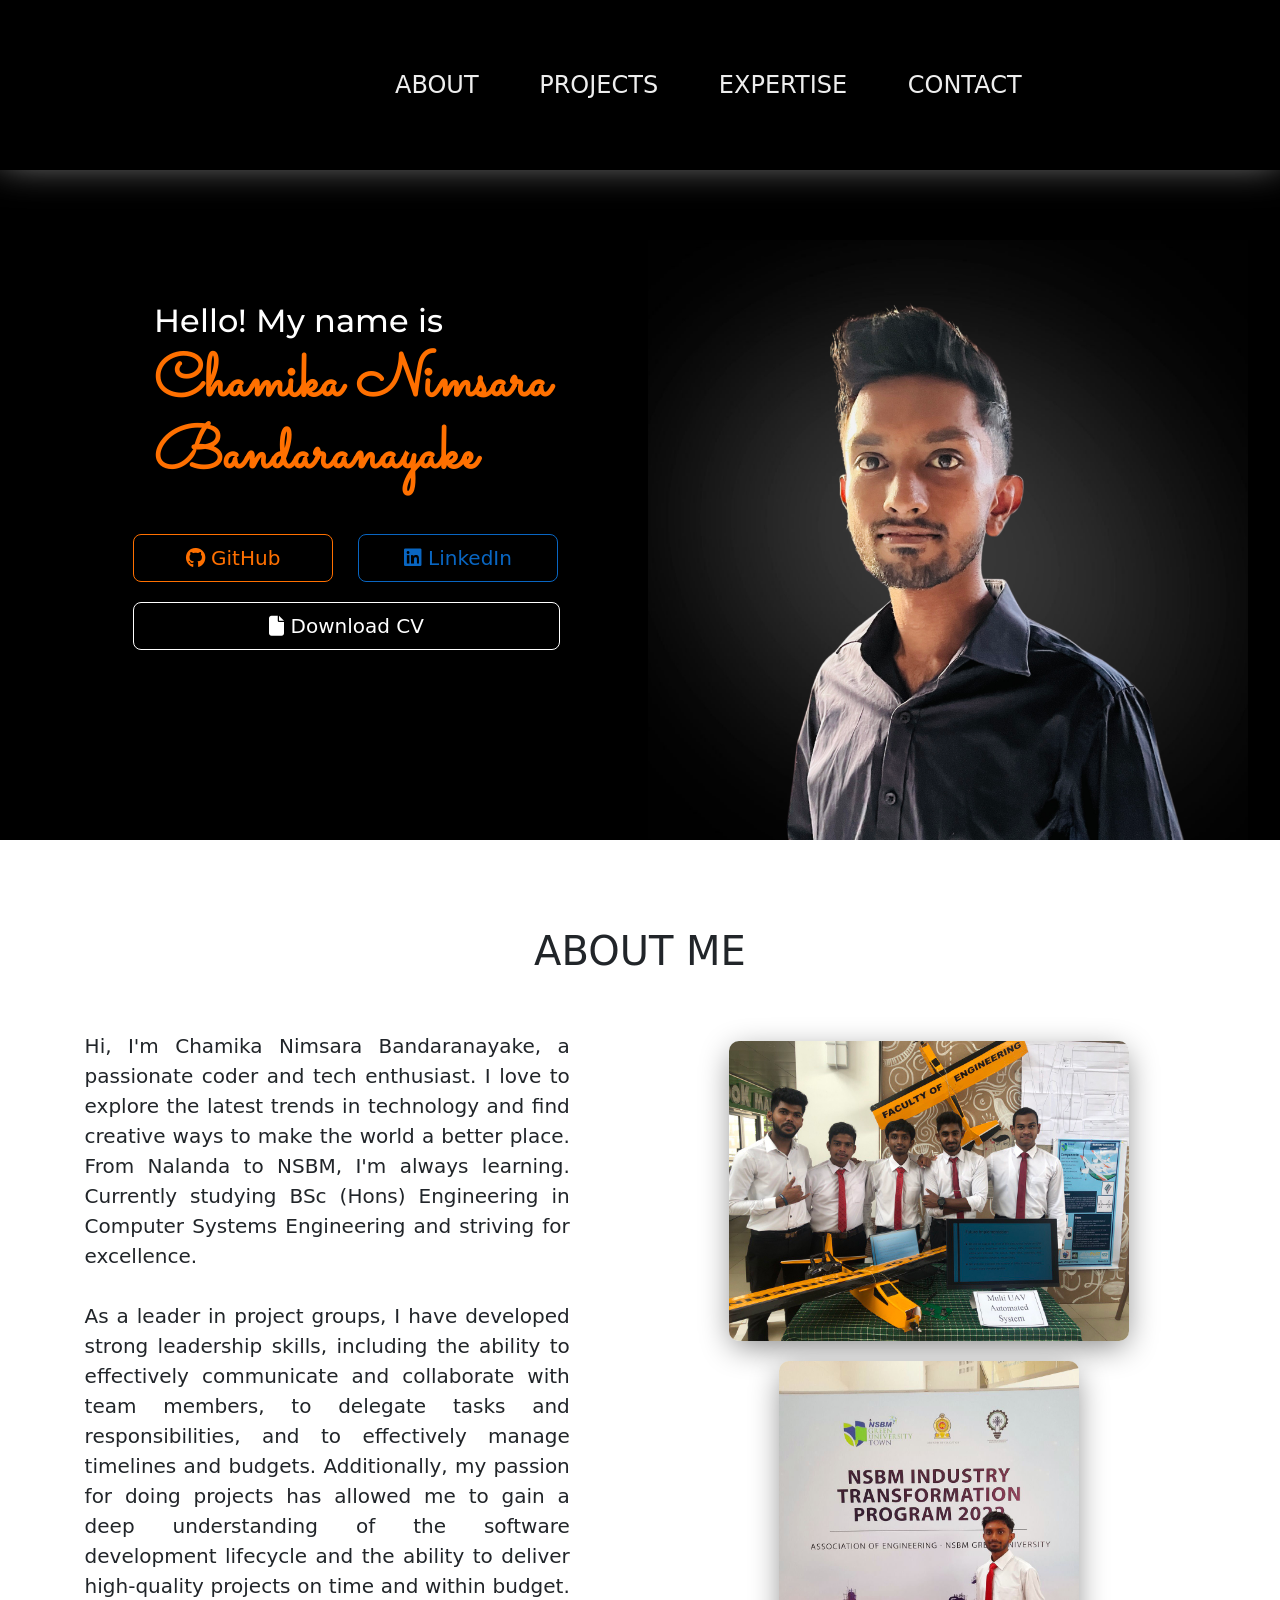
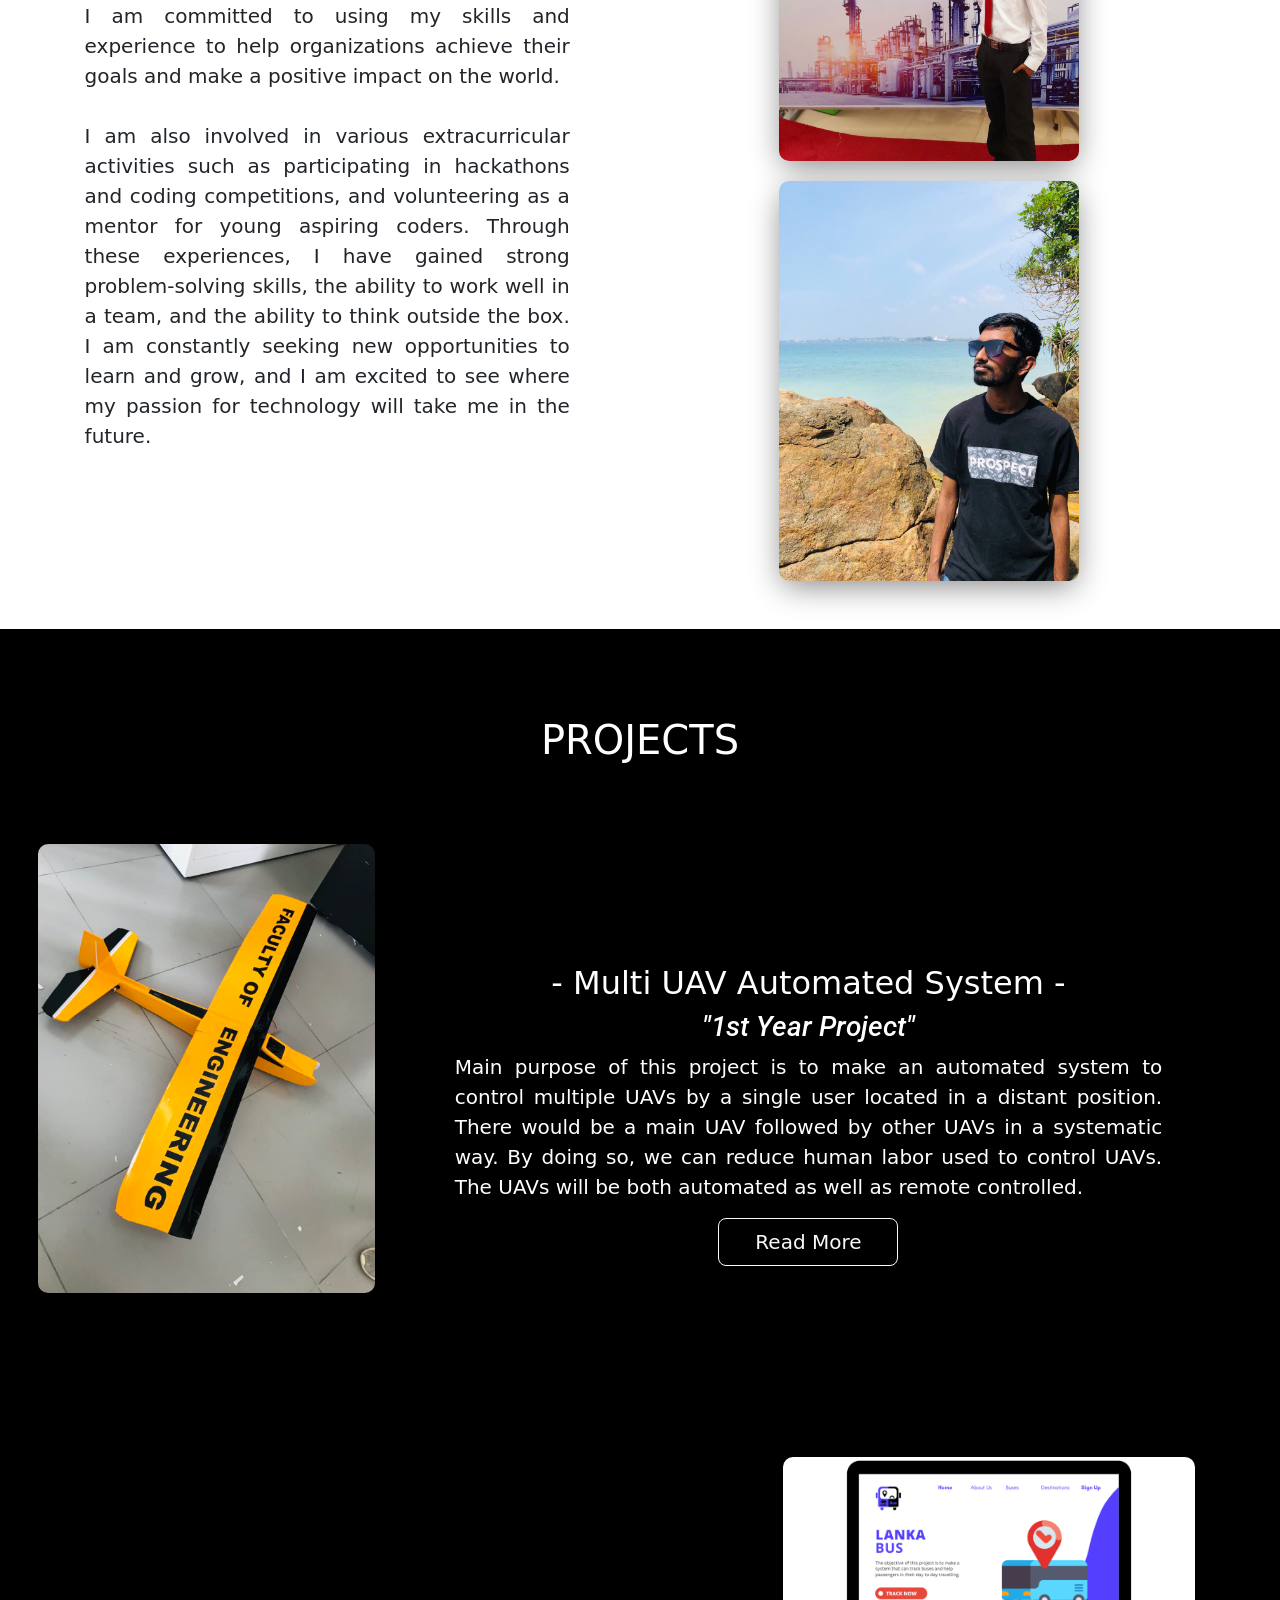
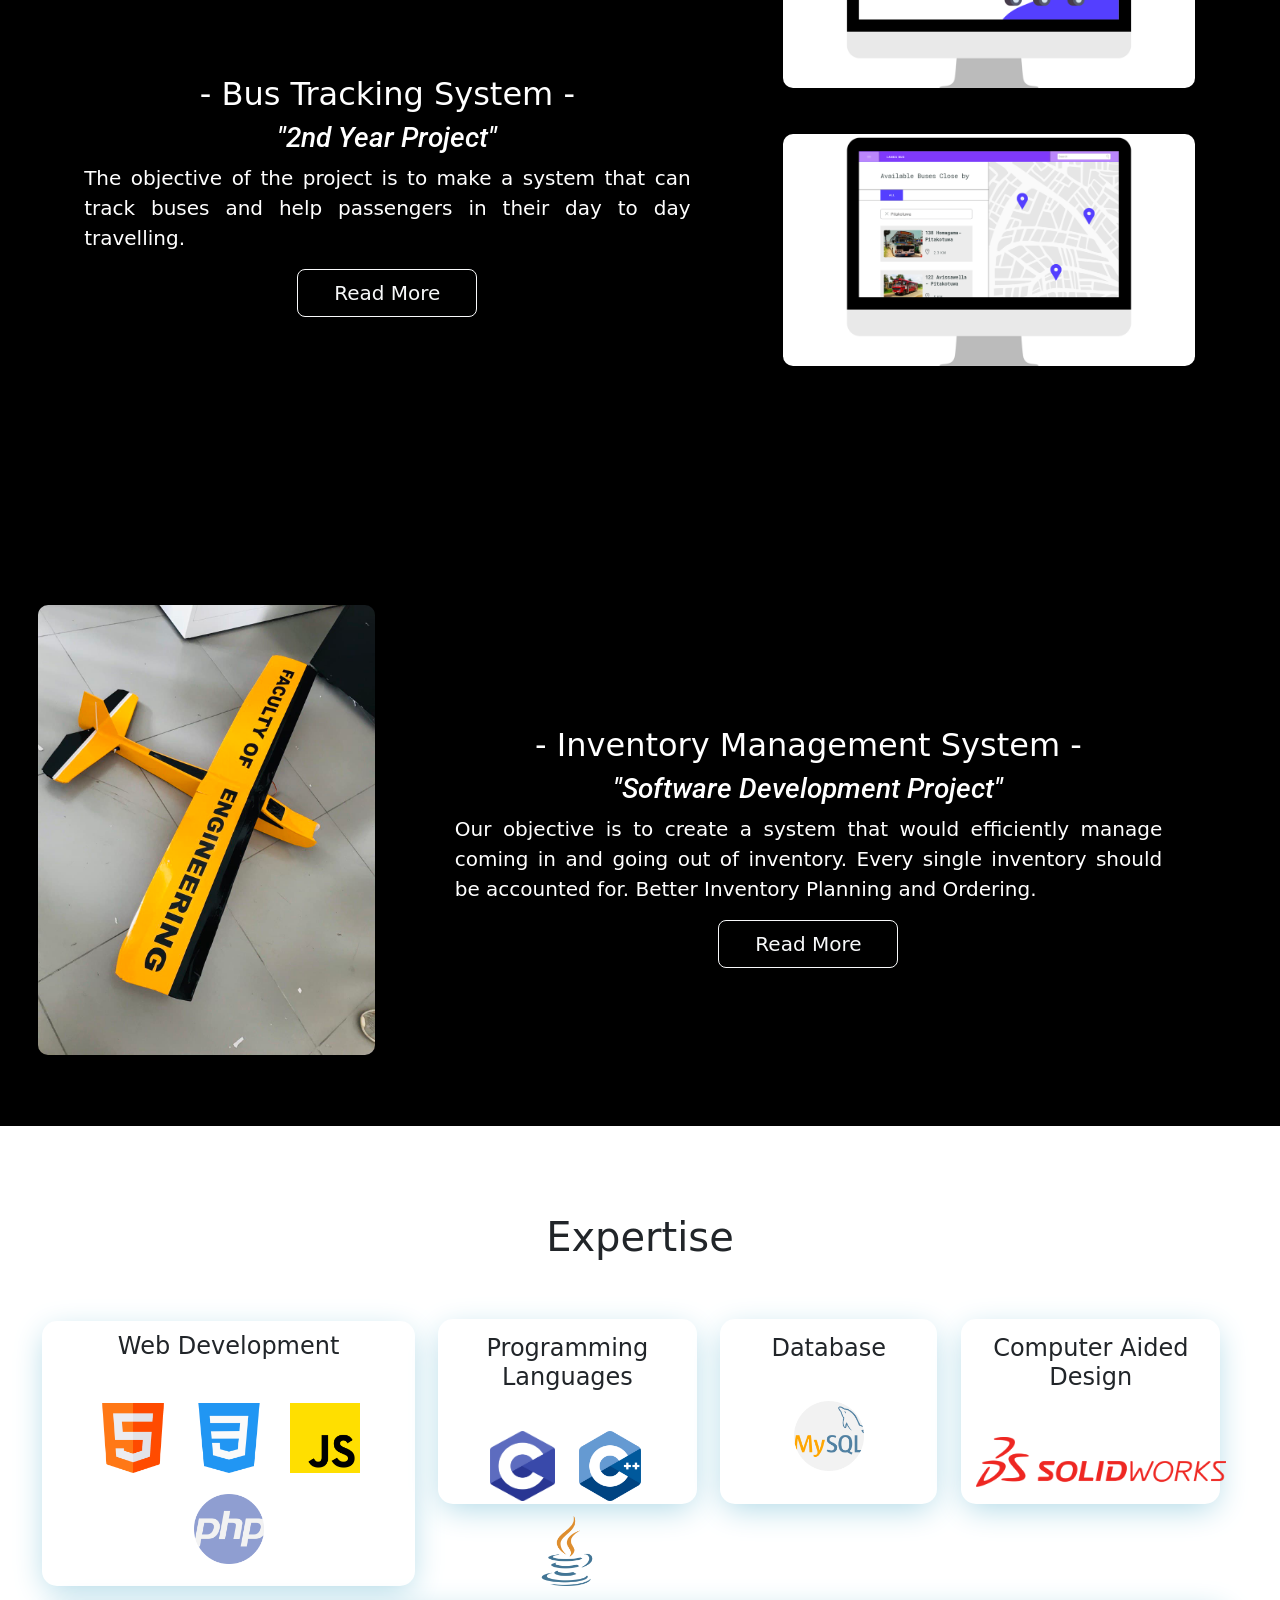
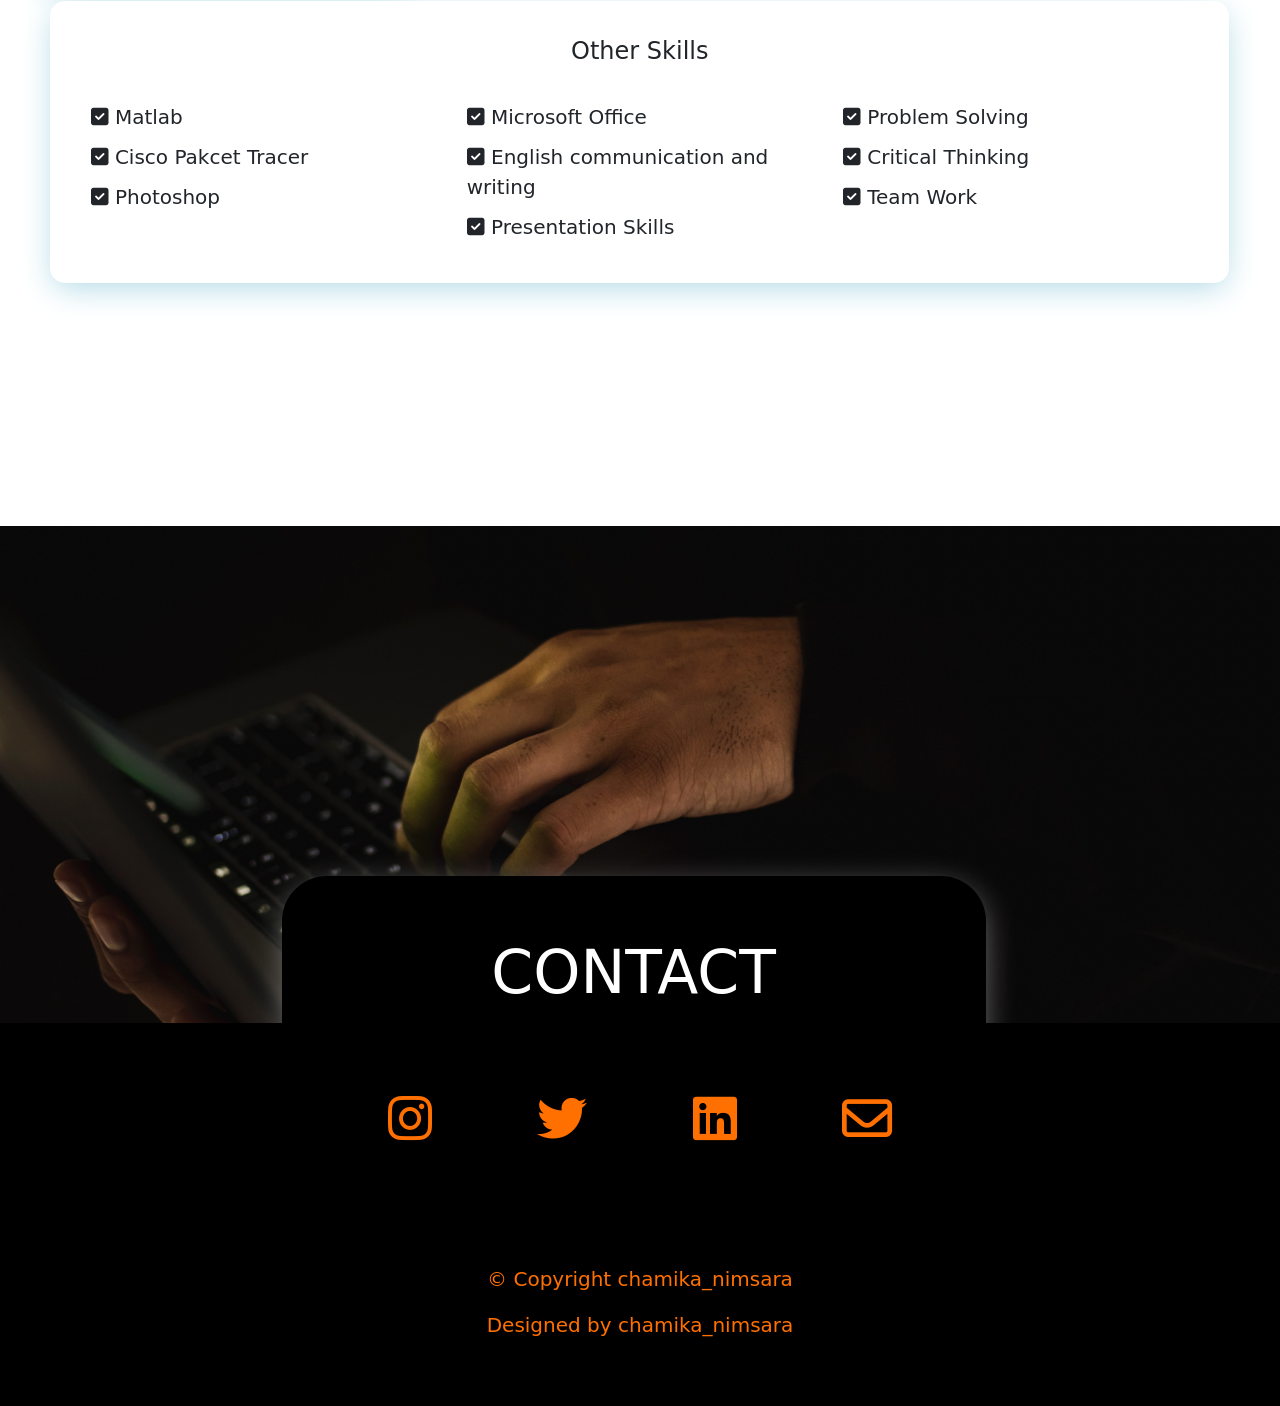
<file: index.html>
<!DOCTYPE html>
<html lang="en" dir="ltr">

<head>
  <meta charset="utf-8">
  <link href="https://cdn.jsdelivr.net/npm/bootstrap@5.2.2/dist/css/bootstrap.min.css" rel="stylesheet" integrity="sha384-Zenh87qX5JnK2Jl0vWa8Ck2rdkQ2Bzep5IDxbcnCeuOxjzrPF/et3URy9Bv1WTRi" crossorigin="anonymous">

  <link rel="preconnect" href="https://fonts.googleapis.com">
  <link rel="preconnect" href="https://fonts.gstatic.com" crossorigin>
  <link href="https://fonts.googleapis.com/css2?family=Merriweather&family=Merriweather+Sans:wght@700&family=Montserrat:wght@300;400;900&family=Roboto&family=Sacramento&family=Ubuntu&display=swap" rel="stylesheet">

  <link rel="stylesheet" href="https://cdnjs.cloudflare.com/ajax/libs/font-awesome/6.1.1/css/all.min.css" integrity="sha512-KfkfwYDsLkIlwQp6LFnl8zNdLGxu9YAA1QvwINks4PhcElQSvqcyVLLD9aMhXd13uQjoXtEKNosOWaZqXgel0g==" crossorigin="anonymous"
    referrerpolicy="no-referrer" />

  <script src="https://code.jquery.com/jquery-3.2.1.slim.min.js" integrity="sha384-KJ3o2DKtIkvYIK3UENzmM7KCkRr/rE9/Qpg6aAZGJwFDMVNA/GpGFF93hXpG5KkN" crossorigin="anonymous"></script>
  <script src="https://cdn.jsdelivr.net/npm/popper.js@1.12.9/dist/umd/popper.min.js" integrity="sha384-ApNbgh9B+Y1QKtv3Rn7W3mgPxhU9K/ScQsAP7hUibX39j7fakFPskvXusvfa0b4Q" crossorigin="anonymous"></script>
  <script src="https://cdn.jsdelivr.net/npm/bootstrap@4.0.0/dist/js/bootstrap.min.js" integrity="sha384-JZR6Spejh4U02d8jOt6vLEHfe/JQGiRRSQQxSfFWpi1MquVdAyjUar5+76PVCmYl" crossorigin="anonymous"></script>

  <link rel="stylesheet" href="styles/style.css">
  <link rel="stylesheet" href="styles/mobilestyles.css">
  <meta charset="utf-8">
  <title>Chamika Nimsara</title>
  <link rel="icon" type="image/x-icon" href="images/favicon.ico">
</head>

<body>
  <!-- Navigation Bar -->
  <div class="navbar-outer">
      <div class="navbar-inner">
          <div class="links">
            <a class="about" id="nav1" href="#about">ABOUT</a>
            <a class="projects" id="nav1" href="#projects">PROJECTS</a>
            <a class="expertise" id="nav1" href="#expertise">EXPERTISE</a>
            <a class="contact" id="nav1" href="#contact">CONTACT</a>
          </div>
      </div>
  </div>



  <!-- 1st container -->
  <div class="container1">
    <div class="row">
      <div class="col-lg-6">
        <div class="head1 scroll" data-rate=".3" data-direction="vertical">
          <h2 class="heading1">Hello! My name is</h2>
          <h1 class="heading2">Chamika Nimsara Bandaranayake</h1><br>
        </div>
        <div class="head2 scroll" data-rate=".3" data-direction="vertical">

          <a href="https://github.com/ChamikaNimsara">
            <button type="button" class="btn btn-lg button1" formaction=""><i class="fa-brands fa-github"></i> GitHub</button>
          </a>
          <a href="https://www.linkedin.com/in/chamika-bandaranayake/">
            <button type="button" class="btn btn-lg button2"><i class="fa-brands fa-linkedin"></i> LinkedIn</button>
          </a>
          <a href="reports/CV.pdf">
            <button type="button" class="btn btn-lg button3"><i class="fa-solid fa-file"></i> Download CV</button>
          </a>
        </div>
      </div>
      <div class="col-lg-6" style="text-align: center;">
        <img class="title-image" src="images/profile.PNG" alt="inn-img">
      </div>
    </div>
  </div>

  <!-- About -->
  <section id="about">
    <br><br><h1>ABOUT ME</h1><br><br>
      <div class="row">
        <div class="col">
          <p style="text-align: justify;">
          Hi, I'm Chamika Nimsara Bandaranayake, a passionate coder and tech enthusiast. I love to explore the
          latest trends in technology and find creative ways to make the world a better place. From Nalanda to
          NSBM, I'm always learning. Currently studying BSc (Hons) Engineering in Computer Systems Engineering
          and striving for excellence.
          <br><br>
          As a leader in project groups, I have developed strong leadership skills, including the ability to
          effectively communicate and collaborate with team members, to delegate tasks and responsibilities, and
          to effectively manage timelines and budgets. Additionally, my passion for doing projects has allowed me
          to gain a deep understanding of the software development lifecycle and the ability to deliver high-quality
          projects on time and within budget. I am committed to using my skills and experience to help organizations
          achieve their goals and make a positive impact on the world.
          <br><br>
          I am also involved in various extracurricular activities such as participating in hackathons and coding
          competitions, and volunteering as a mentor for young aspiring coders. Through these experiences, I have
          gained strong problem-solving skills, the ability to work well in a team, and the ability to think outside
          the box. I am constantly seeking new opportunities to learn and grow, and I am excited to see where my
          passion for technology will take me in the future.
          </p>
          <br><br>
        </div>
        <div class="col">
          <img class="about-image" style="width:400px; height:300px" src="images/aboutphoto1.jpg" alt="inn-img">
          <img class="about-image" style="width:300px; height:400px" src="images/aboutphoto2.jpg" alt="inn-img">
          <img class="about-image" style="width:300px; height:400px" src="images/aboutphoto3.jpg" alt="inn-img">
        </div>
      </div>

  </section>

  <!-- projects -->
  <section id="projects">
    <br><br><h1>PROJECTS</h1><br><br><br>
    <div class="row">
      <div class="col1">
        <img class="project1-image" src="images/project1.jpg" alt="inn-img">
      </div>
      <div class="col2">
        <h2>- Multi UAV Automated System -</h2>
        <h3>"1st Year Project"</h3>
        <p class="project-text">
          Main purpose of this project is to make an automated system to control multiple UAVs by a single user
          located in a distant position. There would be a main UAV followed by other UAVs in a systematic way.
          By doing so, we can reduce human labor used to control UAVs. The UAVs will be both automated as well
          as remote controlled.
        </p>
        <a href="reports/multiUAVReport.pdf">
          <button type="button" class="btn btn-outline-light btn-lg project-btn">Read More</button>
        </a>
      </div>
    </div>
    <br><br>
    <div class="row">
      <div class="col3">
        <h2>- Bus Tracking System -</h2>
        <h3>"2nd Year Project"</h3>
        <p class="project-text">
          The objective of the project is to make a system that can track buses and help passengers in their day
          to day travelling.
        </p>
        <a href="reports/busTrackReport.pdf">
          <button type="button" class="btn btn-outline-light btn-lg project-btn">Read More</button>
        </a>
      </div>
      <div class="col4">
        <img class="project2-image" src="images/project2a.png" alt="inn-img">
        <img class="project2-image" src="images/project2b.png" alt="inn-img">
      </div>
    </div>
    <br><br>
    <div class="row">
      <div class="col1">
        <img class="project1-image" src="images/project1.jpg" alt="inn-img">
      </div>
      <div class="col2">
        <h2>- Inventory Management System -</h2>
        <h3>"Software Development Project"</h3>
        <p class="project-text">
          Our objective is to create a system that would efficiently manage coming in and going out of inventory.
          Every single inventory should be accounted for. Better Inventory Planning and Ordering.
        </p>
        <a href="reports/sdpReport.pdf">
          <button type="button" class="btn btn-outline-light btn-lg project-btn">Read More</button>
        </a>
      </div>
    </div>
  </section>

  <section id="expertise">
    <br><br><h1>Expertise</h1><br><br>
    <div class="row">
      <div style="width: 33%;">
        <div class="exp">
          <h4>Web Development</h4><br>
          <img class="exp-images" src="images/html.png" alt="inn-img">
          <img class="exp-images" src="images/css.png" alt="inn-img">
          <img class="exp-images" src="images/js.png" alt="inn-img">
          <img class="exp-images" src="images/php.png" alt="inn-img">
        </div>
      </div>
      <div class="col">
        <div class="exp" style="padding-top: 15px; height: 185px;">
          <h4>Programming Languages</h4><br>
          <img class="exp-images" src="images/c.png" alt="inn-img" style="height: 70px; width: 65px;">
          <img class="exp-images" src="images/c++.png" alt="inn-img">
          <img class="exp-images" src="images/java.png" alt="inn-img">
        </div>
      </div>
      <div style="width: 20%;">
        <div class="exp" style="padding-top: 15px; height: 185px;">
          <h4>Database</h4><br>
          <img class="exp-images" src="images/mysql.png" alt="inn-img">
        </div>
      </div>
      <div class="col">
        <div class="exp" style="padding-top: 15px; height: 185px;">
          <h4>Computer Aided Design</h4><br>
          <img class="exp-images" src="images/solidworks.png" alt="inn-img" style="height: 50px; width: 250px; margin-top: 13px; margin-bottom: 25px;">
        </div>
      </div>
    </div>

    <div class="row">
      <div class="col">
        <div class="exp">
          <h4>Other Skills</h4><br>
          <ul>
            <li><i class="fa-solid fa-square-check"></i> Matlab</li>
            <li><i class="fa-solid fa-square-check"></i> Cisco Pakcet Tracer</li>
            <li><i class="fa-solid fa-square-check"></i> Photoshop</li>
            <li><i class="fa-solid fa-square-check"></i> Microsoft Office</li>
            <li><i class="fa-solid fa-square-check"></i> English communication and writing</li>
            <li><i class="fa-solid fa-square-check"></i> Presentation Skills</li>
            <li><i class="fa-solid fa-square-check"></i> Problem Solving</li>
            <li><i class="fa-solid fa-square-check"></i> Critical Thinking</li>
            <li><i class="fa-solid fa-square-check"></i> Team Work</li>
          </ul>
        </div>
      </div>
    </div>
  </section>

  <section id="contact">
    <div class="contact-top">
      <img class="bg-image" src="images/bgimage1.jpg" alt="inn-img">
    </div>
    <div class="contact-heading">
      <h1 style="margin-top: 60px; font-size: 60px;">CONTACT</h1>
    </div>
    <div class="contact-body">
      <a href="https://www.instagram.com/chamika_nimsara/">
        <i class="fa-brands fa-instagram"></i>
      </a>
      <a href="https://twitter.com/NimsaraChamika">
        <i class="fa-brands fa-twitter"></i>
      </a>
      <a href="https://www.linkedin.com/in/chamika-bandaranayake/">
        <i class="fa-brands fa-linkedin"></i>
      </a>
      <a href="mailto: chamikabandaranayake@gmail.com">
        <i class="fa-regular fa-envelope"></i>
      </a>
      <br><br><br><br><br><br>
      <p>© Copyright chamika_nimsara</p>
      <p>Designed by chamika_nimsara</p>
    </div>

  </section>

<script type="text/javascript">
const body = document.body;
let lastScroll = 0;

window.addEventListener("scroll", () => {
const currentScroll = window.pageYOffset;
if (currentScroll <= 0) {
  body.classList.remove("scroll-up");
  return;
}

if (currentScroll > lastScroll && !body.classList.contains("scroll-down")) {
  body.classList.remove("scroll-up");
  body.classList.add("scroll-down");
} else if (
  currentScroll < lastScroll &&
  body.classList.contains("scroll-down")
) {
  body.classList.remove("scroll-down");
  body.classList.add("scroll-up");
}
lastScroll = currentScroll;
});


const sections = document.querySelectorAll("section");
const navLi = document.querySelectorAll(".navbar-outer .navbar-inner .links a");
window.addEventListener("scroll", () => {
  let current = "";
  sections.forEach((section) => {
    const sectionTop = section.offsetTop;
    const sectionHeight = section.clientHeight;
    if (pageYOffset >= sectionTop - sectionHeight / 3) {
      current = section.getAttribute("id");
    }
  });

  navLi.forEach((li) => {
    li.classList.remove("active");
    if (li.classList.contains(current)) {
      li.classList.add("active");
    }
  });
});


window.addEventListener('scroll', () => {
  const target = document.querySelectorAll('.scroll');

  var index = 0, length = target.length;
  for (index; index < length; index++) {
    var pos = window.pageYOffset * target[index].dataset.rate;

    if(target[index].dataset.direction === 'vertical') {
      target[index].style.transform = 'translate3d(0px, ' +pos+ 'px, 0px)';
    } else {
      var posX = windows.pageYOffset * target[index].dataset.ratex;
      var posY = windows.pageYOffset * target[index].dataset.rateyx;

      target[index].style.transform = 'translate3d('+posX+'px, ' +posY+ 'px, 0px)';
    }
  }


})



</script>

</body>

</html>
</file>
<file: styles/style.css>
.row {
  width: 100%;
}

a {
  text-decoration: none;
}

h3 {
  font-family: 'Roboto', sans-serif;
  font-style: italic;
}

.navbar-outer {
    position: sticky;
    width: 100%;
    height: 170px;
    background: #000000;
    display: flex;
    align-items: center;
    top: -110px;
    justify-content: center;
    z-index: 1000;
}

.scroll-up .navbar-outer{
  transition: 1s;
		filter: drop-shadow(0 -10px 20px rgb(170, 170, 170));
	}

.scroll-down .navbar-outer{
  transition: 1s;
  		filter: drop-shadow(0 -10px 20px rgb(170, 170, 170));
  	}

.navbar-outer .navbar-inner {
    position: sticky;
    top: 0;
    width: 100%;
    height: 60px;
    display: flex;
    justify-content: space-between;
    align-items: center;
    padding: 0px 20px;
    justify-content: center;
}

.navbar-outer .navbar-inner .links {
  width: 100%;
  justify-content: center;
  margin-left: 28%;
}

.navbar-outer .navbar-inner .links a {
    display: inline-block;
    padding: 5px;
    text-decoration: none;
    color: #eee;
    border: 1px solid transparent;
    transition: all 200ms ease-in-out;
    font-size: 24px;
    padding-left: 3%;
    padding-right: 3%;
}

.navbar-outer .navbar-inner .links a.active {
  background-color: #FF7000;
  color: #000000;
  transition: 2 ease background-color;
  border-radius: 10px;
}

#nav1:hover {
  color: #B2B2B2;
  font-size: 25px;
}

.container1 {
  background-color: #000000;
  height: 40%;
  padding-top: 5.5%;
}

.heading1 {
  color: #ffffff;
  font-family: 'Montserrat', sans-serif;
}

.heading2 {
  color: #FF7000;
  font-family: 'Sacramento', cursive;
  font-weight: bold;
  font-size: 60px;
}

.title-image {
  height: 600px;
  width: 600px;
}

.head1 {
  margin-left: 25%;
  margin-top: 10%;
  width: 400px;

}

.head2 {
  margin-left: 20%;
}

.button1 {
  margin: 2%;
  width: 200px;
  background-color: none;
  border-color: #FF7000;
  color: #FF7000;
}

.button1:hover {
  background-color: #FF7000;
  color: #000000;
}

.button2 {
  margin: 2%;
  width: 200px;
  background-color: none;
  border-color: #0966c2;
  color: #0966c2;
}

.button2:hover {
  background-color: #0966c2;
  color: #000000;
}

.button3 {
  margin: 2%;
  width: 427px;
  background-color: none;
  border-color: #ffffff;
  color: #ffffff;
}

.button3:hover {
  background-color: #ffffff;
  color: #000000;
}

#about {
  text-align: center;
  padding: 3%;

}

p {
  padding: 0 8% 0 8%;
  font-size: 20px;
}

#projects {
  color: #ffffff;
  background-color: #000000;
  text-align: center;
  padding: 3%;
}

.project-text {
  height: auto;
  text-align: justify;
}

.project-btn {
  width: 180px;
}

.col1 {
  width: 30%;
}

.col2 {
  width: 70%;
  padding: 10% 0;
}

.project1-image {
  /* width: 360px;
  height: 480px; */
  width: 100%;
  height: width / 3 * 4;
  border-radius: 10px;
}

.col4 {
  width: 40%;
}

.col3 {
  width: 60%;
  padding: 20% 0;
}

.project2-image {
  width: 90%;
  height: width / 2;
  margin: 5%;
  border-radius: 10px;
}

#expertise {
  height: 1000px;
  text-align: center;
  padding: 3%;
}

.exp {
  background-color: white;
	border-radius: 15px;
	box-shadow: 0 8px 32px -4px lightblue;
	width: 100%;
	padding: 3%;
	margin: 1%;
	float: left;
}

.exp-images {
  width: 70px;
  height: 70px;
  margin: 3%;
}

ul {
  font-size: 20px;
  list-style-type: none;
  margin: 0;
  padding: 0;
  columns: 3;
  -webkit-columns: 3;
  -moz-columns: 3;
  text-align: left;
}

li {
  padding: 5px;
}

#contact {
  color: #ffffff;
  background-color: #000000;
  text-align: center;
  padding: 0;
  margin: 0;
  height: 800px;
  position: relative;
}

.bg-image {
  /* width: 1500px;
  height: 500px; */
  width: 100%;
}

.contact-heading {
  position: absolute;
  width: 55%;
  height: 250px;
  border-radius: 45px;
  bottom: 25%;
  right: 23%;
  background-color: #000000;
  color: white;
  box-shadow: 0 8px 32px -4px grey;
  padding-left: 20px;
  padding-right: 20px;
  z-index: 1;
}

.contact-body {
  position: absolute;
  bottom: -10%;
  width: 100%;
  z-index: 200;
  background-color: #000000;
  color: #FF7000;
  padding-top: 70px;
  padding-bottom: 50px;
}

.contact-body i {
  font-size: 50px;
  margin:  0 50px 0 50px;
}

.contact-body a {
  color: #FF7000;
}

.about-image {
  margin: 10px;
  border-radius: 10px;
  box-shadow: 0 8px 32px -4px grey;
}
</file>
<file: styles/mobilestyles.css>
@media (max-width: 1028px) {
  /* For mobile phones: */
  .navbar-outer .navbar-inner .links {
    width: 100%;
    justify-content: center;
    margin-left: 20%;
  }

  .container1 {
    height: 1530px;
  }

  .head1 {
    margin-left: 30%;
  }

  .heading1 {
    text-align: center;
    color: #ffffff;
    font-family: 'Montserrat', sans-serif;
    font-size: 40px;
  }

  .heading2 {
    text-align: center;
    color: #FF7000;
    font-family: 'Sacramento', cursive;
    font-size: 80px;
  }

  #about {
    text-align: center;
    padding: 3%;
    height: 1700px;
  }

  .title-image {
    margin-top: 15%;
  }

  .button1 {
    margin: 2%;
    width: 400px;
    background-color: none;
    border-color: #FF7000;
    color: #FF7000;
    font-size: 50px;
  }

  .button2 {
    margin: 2%;
    width: 400px;
    background-color: none;
    border-color: #0966c2;
    color: #0966c2;
    font-size: 50px;
  }

  .button3 {
    margin: 2%;
    width: 854px;
    background-color: none;
    border-color: #ffffff;
    color: #ffffff;
    font-size: 50px;
  }

  .head2 {
    margin-left: 5%;
  }

}
</file>
